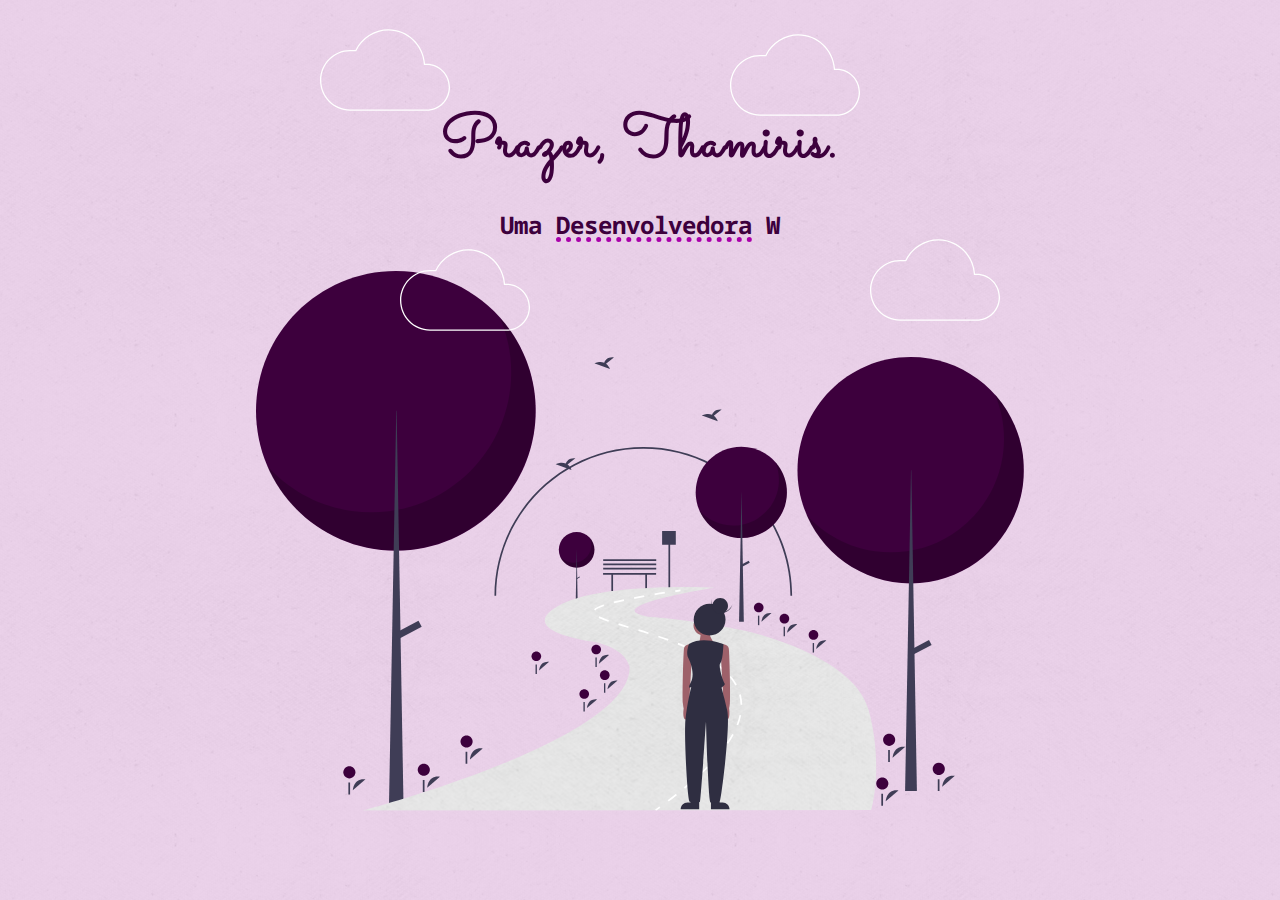
<file: index.html>
<!DOCTYPE html>
<html lang="en">
  <head>
    <meta charset="UTF-8" />
    <meta http-equiv="X-UA-Compatible" content="IE=edge" />
    <meta name="viewport" content="width=device-width, initial-scale=1.0" />
    <title>Thamiris Maria</title>
    <link rel="stylesheet" href="css/styles.css" />
    <link rel="icon" href="images/icon/favicon.ico" />
  </head>
  <body>
    <div class="container">
      <div class="top-container child">
        <img class="clouds" id="cloud-1" src="images/cloud.svg" alt="cloud image" />
        <h1 id="greeting-1">Prazer, Thamiris.</h1>
        <h2 id="greeting-2">Uma <span class="developer-span">Desenvolvedora</span> <span id="developer-type-span"></span></h2>
        <img class="clouds" id="cloud-2" src="images/cloud.svg" alt="cloud image" />
        <img id="island-img" src="images/park.svg" alt="park image" />
        <img id="cloud-3" class="clouds" src="images/cloud.svg" alt="cloud image" />
        <img id="cloud-4" class="clouds" src="images/cloud.svg" alt="cloud image" />
      </div>

      <div class="middle-container">
        <div class="profile child">
          <h2 class="headings">Olá.</h2>
          <p>Eu sou uma desenvolvedora Web/.NET jovem e criativa. Adoro lógica de programação e algoritmos. Sou formada como Técnico em Informática e estudo Ciência da Computação. Estou procurando uma oportunidade para expandir meu conhecimento em desenvolvimento de software e obter experiência trabalhando com uma equipe na construção de sistemas fortes e escaláveis.</p>
          <button class="btn" onclick="window.open('https://github.com/ThamirisMaria', '_blank');">Meus projetos</button>
          <button class="btn" onclick="window.open('#skills','_parent');">Mais sobre mim</button>
        </div>
        <hr />
        <div class="skills child" id="skills">
          <h2 class="headings">Minhas Habilidades.</h2>
          <div class="skill-row">
            <img id="programmer-skill-img" src="images/programmer.svg" alt="programmer image" />
            <h3 class="skills-h3" id="skill-1-h3">Hard Skills</h3>
            <ul class="skills-p" id="skill-1-p">
              <li>Programação Orientada a Objetos;</li>
              <li>HTML, CSS, Javascript, PHP, C#, ASP.NET e Angular;</li>
              <li>Metodologias ágeis, em especial, SCRUM e Kanban;</li>
              <li>Design Patterns, em especial, MVC.</li>
            </ul>
            <!-- <p class="skills-p" id="skill-1-p">Programação Orientada a Objetos com .NET framework / C# e Angular; Desenvolvimento web com HTML, CSS, Javascript, PHP e Material Design; Metodologias ágeis, em especial o SCRUM;</p> -->
          </div>
          <div class="skill-row">
            <img id="pair-programming-skill-img" src="images/pair_programming.svg" alt="pair programming image" />
            <h3 class="skills-h3" id="skill-2-h3">Soft Skills</h3>
            <ul class="skills-p" id="skill-2-p">
              <li>Trabalho em equipe e criatividade;</li>
              <li>Organização metódica e gerenciamento de tempo;</li>
              <li>Comunicação;</li>
              <li>Criatividade.</li>
            </ul>
            <!-- <p class="skills-p" id="skill-2-p">Lorem ipsum dolor sit amet, mauris sed consectetuer. Etiam et eu, bibendum interdum, lacus quis mauris. Curabitur wisi, quisque vel eu, rutrum nam.</p> -->
          </div>
        </div>
        <hr />
        <div class="contact-me">
          <h2 class="headings">Entre Em Contato</h2>
          <h3 id="get-in-touch-h3">Sua mensagem será bem-vinda!</h3>
          <p id="get-in-touch-p">Você pode me mandar um email clicando no botão abaixo, ou me entrar em contato comigo através das minhas redes sociais. Até logo!</p>
          <button class="btn" onclick="window.location.href='mailto:thamirismariadev@gmail.com';">Me mande um email</button>
        </div>
      </div>

      <div class="bottom-container child">
        <a class="footer-link" target="_blank" href="https://www.linkedin.com/in/thamiris-m-b74b781a4/">LinkedIn</a>
        <a class="footer-link" target="_blank" href="https://twitter.com/eiThamirisMaria">Twitter</a>
        <a class="footer-link" target="_blank" href="https://github.com/ThamirisMaria">GitHub</a>
        <p id="copyright">© 2023 Thamiris Maria.</p>
      </div>
    </div>
  </body>
  <script src="script.js"></script>
</html>
</file>
<file: css/styles.css>
@import url("https://fonts.googleapis.com/css2?family=Merriweather&family=Montserrat&family=Sacramento&family=Source+Sans+Pro&display=swap&family=Noto+Sans+Mono:wght@400;700;900");

:root {
  --Russian-Violet-color: #3d003d;
  --Patriarch-color: #740074;
  --Purple-Munsell-color: #aa00aa;
  --French-Mauve-color: rgba(235, 185, 233, 0.5);
}

body {
  margin: 0;
  text-align: center;
  background-image: url("../images/exclusive-paper-background.png");
  background-color: #e6e6e6;
}

h1,
h2 {
  color: var(--Russian-Violet-color);
}

h1 {
  font-family: "Sacramento", cursive;
  font-size: 60px;
  letter-spacing: 1.2px;
  padding-top: 100px;
  margin: auto;
  width: 400px;
}

h2 {
  font-family: "Noto Sans Mono", monospace;
  font-weight: bolder;
}

.greedings-2 {
  position: relative;
}

p,
ul {
  color: #514051;
  margin: auto;
  line-height: 2;
  letter-spacing: 1.5px;
}

h3 {
  font-family: "Montserrat", sans-serif;
  color: var(--Russian-Violet-color);
}

hr {
  border: 5px dotted var(--Purple-Munsell-color);
  border-bottom: none;
  width: 4%;
  margin: 100px auto;
}

.top-container {
  background-color: var(--French-Mauve-color);
  height: 100vh;
  position: relative;
  overflow: hidden;
}

.middle-container {
  background-image: url("../images/dashes.svg");
  background-repeat: no-repeat;
  background-position: center;
}

.developer-span {
  text-decoration: underline dotted var(--Purple-Munsell-color) 5px;
}

#island-img {
  height: 60vh;
  margin-top: 10px;
  margin-left: auto;
  margin-right: auto;
}

.clouds {
  position: absolute;
  height: 100px;
  width: 130px;
}

#cloud-1 {
  right: 420px;
  top: 25px;
}

#cloud-2 {
  top: 240px;
  left: 400px;
}

#cloud-3 {
  top: 20px;
  left: 320px;
}

#cloud-4 {
  top: 230px;
  right: 280px;
}

.headings {
  margin-top: 50px;
}

.profile {
  width: 50%;
  margin: auto;
}

.profile > p {
  margin-bottom: 20px;
}

.skill-row {
  border-radius: 10px;
  width: 50%;
  margin: 80px auto;
  text-align: left;
  background-color: var(--French-Mauve-color);
  height: 180px;
  padding: 10px;
}

#programmer-skill-img {
  width: 25%;
  float: left;
  margin-right: 30px;
}

#pair-programming-skill-img {
  width: 30%;
  float: right;
  margin-left: 30px;
}

/* .skill-row {
  position: relative;
  background-color: var(--French-Mauve-color);
  border-radius: 10px;
  padding: 10px;
  margin: 10px auto;
  height: 40vh;
  width: 900px;
}

.skills-img {
  height: 30vh;
  position: absolute;
  top: 50px;
}

.skills-p {
  top: 80px;
}

.skills-h3 {
  top: 30px;
  color: var(--Patriarch-color);
  font-weight: bolder;
  line-height: 10px;
}

#programmer-img,
#skill-2-p,
#skill-2-h3 {
  left: 30px;
}

#pair-programming-img,
#skill-1-p,
#skill-1-h3 {
  right: 30px;
}

#skill-1-p,
#skill-1-h3 {
  text-align: end;
}

#skill-2-p,
#skill-2-h3 {
  text-align: start;
} */

.contact-me {
  width: 50%;
  margin: auto;
}

#get-in-touch-h3 {
  font-weight: bolder;
  margin-bottom: 50px;
}

#get-in-touch-p {
  margin-bottom: 60px;
}

.bottom-container {
  margin-top: 50px;
  background-color: var(--French-Mauve-color);
  height: 80px;
  padding: 20px 0 30px;
}

#copyright {
  font-size: 0.85rem;
  position: relative;
  padding-bottom: 20px;
  top: 45px;
  color: var(--Patriarch-color);
}

.btn {
  -webkit-border-radius: 10;
  -moz-border-radius: 10;
  border-radius: 10px;
  -webkit-box-shadow: 0px 0px 5px #666666;
  -moz-box-shadow: 0px 0px 5px #666666;
  box-shadow: 0px 0px 5px #666666;
  font-family: "Montserrat", sans-serif;
  color: #e6e6e6;
  font-size: 15px;
  background: var(--Patriarch-color);
  padding: 10px 20px 10px 20px;
  border: dotted var(--French-Mauve-color) 3px;
  transition: transform 1000ms;
  transition: padding 1000ms;
  cursor: pointer;
}

.btn:hover,
.btn:focus-visible {
  /*Makes btn brighter*/
  background: var(--Purple-Munsell-color);
  /*Makes btn go up*/
  transform: translateY(-0.8rem);
  transition: transform 200ms;
  /*Makes btn bigger*/
  padding: 15px 25px;
  transition: padding 200ms;
}

.footer-link {
  color: #aa00aa9f;
  font-family: "Montserrat", sans-serif;
  position: relative;
  text-decoration: none;
  font-weight: bolder;
  top: 20px;
  margin: 0px 50px;
}

.footer-link:hover {
  color: var(--Patriarch-color);
}

/*Rules for scroll snap*/
.container {
  scroll-snap-type: y mandatory;
  overflow-y: scroll;
  scroll-behavior: smooth;
  height: 100vh;
}

.child {
  scroll-snap-align: end;
}

.skills {
  scroll-snap-align: center;
}

.profile {
  scroll-margin-bottom: 0.4rem;
}

/*Rules for clouds animation*/
.clouds:hover {
  height: 120px;
  width: 140px;
  animation: dance 260ms 2;
}

/*Rules for skills imgs animatinos*/
#programmer-skill-img:hover {
  width: 26%;
  animation: dance 1000ms infinite;
}

#pair-programming-skill-img:hover {
  width: 31%;
  animation: dance 1000ms infinite;
}

@keyframes dance {
  50% {
    rotate: 30deg;
  }
  100% {
    rotate: -30deg;
  }
}

#developer-type-span {
  animation: blink 600ms infinite;
}

@keyframes blink {
  from {
    border-right: 2px solid rgb(240, 239, 239);
  }
  to {
    border-right: rgba(240, 239, 239, 0);
  }
}
</file>
